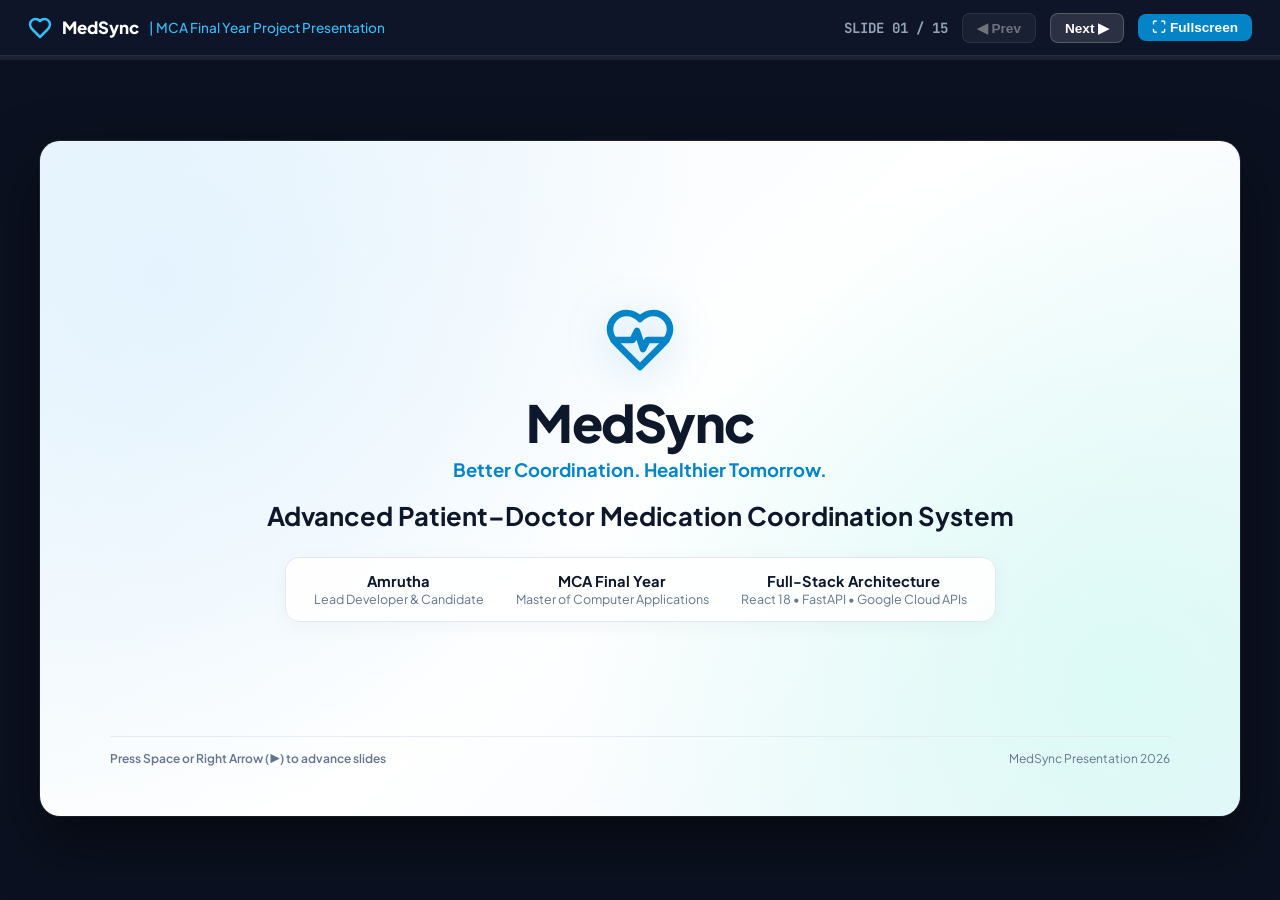
<file: presentation.html>
<!DOCTYPE html>
<html lang="en">
<head>
  <meta charset="UTF-8">
  <meta name="viewport" content="width=device-width, initial-scale=1.0">
  <title>MedSync - Project Presentation Slides</title>
  <link rel="preconnect" href="https://fonts.googleapis.com">
  <link rel="preconnect" href="https://fonts.gstatic.com" crossorigin>
  <link href="https://fonts.googleapis.com/css2?family=Plus+Jakarta+Sans:wght@400;500;600;700;800&family=JetBrains+Mono:wght@500;700&display=swap" rel="stylesheet">
  <style>
    :root {
      --navy: #0f172a;
      --navy-light: #1e293b;
      --primary: #0284c7;
      --primary-dark: #0369a1;
      --primary-light: #e0f2fe;
      --teal: #0d9488;
      --teal-light: #ccfbf1;
      --emerald: #059669;
      --emerald-light: #dcfce7;
      --amber: #d97706;
      --amber-light: #fef3c7;
      --red: #dc2626;
      --red-light: #fee2e2;
      --bg: #f0f7fc;
      --card-bg: #ffffff;
      --border: #e2e8f0;
      --text-muted: #64748b;
    }

    * {
      box-sizing: border-box;
      margin: 0;
      padding: 0;
    }

    body {
      font-family: 'Plus Jakarta Sans', sans-serif;
      background: #0b1120;
      color: var(--navy);
      min-height: 100vh;
      display: flex;
      flex-direction: column;
      align-items: center;
      justify-content: center;
      overflow-x: hidden;
      user-select: none;
    }

    /* Top Control Bar */
    .top-toolbar {
      position: fixed;
      top: 0;
      left: 0;
      right: 0;
      height: 56px;
      background: rgba(15, 23, 42, 0.95);
      backdrop-filter: blur(12px);
      display: flex;
      align-items: center;
      justify-content: space-between;
      padding: 0 28px;
      color: #ffffff;
      z-index: 1000;
      border-bottom: 1px solid rgba(255, 255, 255, 0.1);
    }

    .brand-title {
      display: flex;
      align-items: center;
      gap: 10px;
      font-weight: 800;
      font-size: 1.05rem;
      color: #ffffff;
    }

    .brand-title span {
      color: #38bdf8;
      font-weight: 500;
      font-size: 0.85rem;
    }

    .nav-controls {
      display: flex;
      align-items: center;
      gap: 14px;
    }

    .slide-counter {
      font-size: 0.88rem;
      font-weight: 700;
      color: #94a3b8;
      font-family: 'JetBrains Mono', monospace;
    }

    .btn-nav {
      background: rgba(255, 255, 255, 0.12);
      border: 1px solid rgba(255, 255, 255, 0.2);
      color: #ffffff;
      font-size: 0.85rem;
      font-weight: 700;
      padding: 6px 14px;
      border-radius: 8px;
      cursor: pointer;
      display: inline-flex;
      align-items: center;
      gap: 6px;
      transition: all 0.15s ease;
    }

    .btn-nav:hover:not(:disabled) {
      background: #0284c7;
      border-color: #0284c7;
    }

    .btn-nav:disabled {
      opacity: 0.4;
      cursor: not-allowed;
    }

    .btn-fullscreen {
      background: #0284c7;
      border: none;
    }

    /* Progress Line */
    .progress-track {
      position: fixed;
      top: 56px;
      left: 0;
      right: 0;
      height: 4px;
      background: rgba(255, 255, 255, 0.08);
      z-index: 999;
    }

    .progress-bar {
      height: 100%;
      background: linear-gradient(90deg, #0284c7, #38bdf8, #2dd4bf);
      width: 0%;
      transition: width 0.3s ease;
    }

    /* Presentation Slide Stage */
    .slide-stage {
      width: 100%;
      max-width: 1200px;
      aspect-ratio: 16 / 9;
      margin: 76px 20px 20px;
      position: relative;
      display: flex;
      align-items: center;
      justify-content: center;
    }

    .slide-deck {
      width: 100%;
      height: 100%;
      position: relative;
      border-radius: 20px;
      overflow: hidden;
      box-shadow: 0 25px 60px rgba(0, 0, 0, 0.5), 0 0 0 1px rgba(255, 255, 255, 0.1);
    }

    .slide-page {
      position: absolute;
      inset: 0;
      background: var(--bg);
      padding: 44px 56px 40px;
      display: flex;
      flex-direction: column;
      justify-content: space-between;
      opacity: 0;
      pointer-events: none;
      transform: translateX(30px);
      transition: all 0.35s cubic-bezier(0.16, 1, 0.3, 1);
    }

    .slide-page.active {
      opacity: 1;
      pointer-events: auto;
      transform: translateX(0);
      z-index: 10;
    }

    /* Slide Header */
    .slide-header {
      margin-bottom: 24px;
    }

    .slide-category {
      display: inline-block;
      font-size: 0.72rem;
      font-weight: 800;
      color: var(--primary);
      text-transform: uppercase;
      letter-spacing: 0.1em;
      margin-bottom: 4px;
    }

    .slide-title {
      font-size: 1.85rem;
      font-weight: 800;
      color: var(--navy);
      letter-spacing: -0.02em;
      line-height: 1.2;
    }

    .slide-subtitle {
      font-size: 0.92rem;
      color: var(--text-muted);
      margin-top: 4px;
    }

    /* Slide Content Layouts */
    .slide-body {
      flex: 1;
      display: flex;
      flex-direction: column;
      justify-content: center;
    }

    .grid-2col {
      display: grid;
      grid-template-columns: 1fr 1fr;
      gap: 24px;
      height: 100%;
    }

    .grid-3col {
      display: grid;
      grid-template-columns: repeat(3, 1fr);
      gap: 20px;
      height: 100%;
    }

    .grid-4col {
      display: grid;
      grid-template-columns: repeat(4, 1fr);
      gap: 16px;
      height: 100%;
    }

    /* Cards */
    .content-card {
      background: var(--card-bg);
      border-radius: 16px;
      border: 1px solid var(--border);
      padding: 22px;
      box-shadow: 0 4px 16px rgba(15, 23, 42, 0.03);
      display: flex;
      flex-direction: column;
    }

    .content-card h4 {
      font-size: 1.05rem;
      font-weight: 700;
      color: var(--navy);
      margin-bottom: 8px;
      display: flex;
      align-items: center;
      gap: 8px;
    }

    .content-card p, .content-card ul {
      font-size: 0.88rem;
      color: var(--text-muted);
      line-height: 1.55;
    }

    .content-card ul {
      list-style-type: none;
      padding-left: 0;
    }

    .content-card ul li {
      position: relative;
      padding-left: 18px;
      margin-bottom: 10px;
    }

    .content-card ul li::before {
      content: "•";
      position: absolute;
      left: 0;
      color: var(--primary);
      font-size: 1.2rem;
      line-height: 1;
      top: -2px;
    }

    /* Stat Big Number */
    .stat-number {
      font-size: 2.4rem;
      font-weight: 800;
      color: var(--primary);
      line-height: 1;
      margin-bottom: 6px;
      font-family: 'JetBrains Mono', monospace;
    }

    .stat-label {
      font-size: 0.95rem;
      font-weight: 700;
      color: var(--navy);
      margin-bottom: 6px;
    }

    /* Badges */
    .badge {
      display: inline-flex;
      align-items: center;
      padding: 4px 10px;
      border-radius: 999px;
      font-size: 0.72rem;
      font-weight: 700;
      text-transform: uppercase;
      letter-spacing: 0.05em;
    }

    .badge-blue { background: var(--primary-light); color: var(--primary-dark); }
    .badge-green { background: var(--emerald-light); color: var(--emerald); }
    .badge-amber { background: var(--amber-light); color: var(--amber); }

    /* Title Slide Specific */
    .title-slide-wrapper {
      background: radial-gradient(circle at 10% 20%, rgba(224, 242, 254, 0.8) 0%, transparent 45%),
                  radial-gradient(circle at 90% 80%, rgba(204, 251, 241, 0.6) 0%, transparent 45%),
                  linear-gradient(135deg, #f0f7fc 0%, #ffffff 50%, #eef6fc 100%);
      align-items: center;
      text-align: center;
      padding: 50px 70px;
    }

    .title-brand-icon {
      width: 72px;
      height: 72px;
      margin-bottom: 14px;
      filter: drop-shadow(0 8px 20px rgba(2, 132, 199, 0.25));
    }

    .title-main {
      font-size: 3.2rem;
      font-weight: 800;
      color: var(--navy);
      letter-spacing: -0.03em;
      margin-bottom: 4px;
    }

    .title-tagline {
      font-size: 1.15rem;
      font-weight: 700;
      color: var(--primary);
      margin-bottom: 18px;
    }

    .title-project-name {
      font-size: 1.6rem;
      font-weight: 700;
      color: var(--navy);
      max-width: 800px;
      line-height: 1.3;
      margin-bottom: 24px;
    }

    .title-meta-box {
      background: rgba(255, 255, 255, 0.9);
      border: 1px solid var(--border);
      border-radius: 14px;
      padding: 14px 28px;
      display: inline-flex;
      gap: 32px;
      font-size: 0.86rem;
      box-shadow: 0 4px 20px rgba(15, 23, 42, 0.04);
    }

    .title-meta-item strong {
      display: block;
      color: var(--navy);
      font-size: 0.92rem;
    }

    .title-meta-item span {
      color: var(--text-muted);
      font-size: 0.78rem;
    }

    /* Slide Footer */
    .slide-footer {
      display: flex;
      justify-content: space-between;
      align-items: center;
      padding-top: 14px;
      border-top: 1px solid rgba(226, 232, 240, 0.8);
      font-size: 0.75rem;
      color: var(--text-muted);
    }

    .slide-footer-left {
      font-weight: 600;
    }

    /* Print / PDF Styling */
    @media print {
      body {
        background: #ffffff;
      }
      .top-toolbar, .progress-track {
        display: none !important;
      }
      .slide-stage {
        max-width: 100%;
        margin: 0;
        aspect-ratio: auto;
      }
      .slide-deck {
        box-shadow: none;
        border-radius: 0;
      }
      .slide-page {
        position: relative !important;
        opacity: 1 !important;
        transform: none !important;
        page-break-after: always;
        height: 100vh;
      }
    }
  </style>
</head>
<body>

  <!-- Top Controller Toolbar -->
  <header class="top-toolbar">
    <div class="brand-title">
      <svg width="24" height="24" viewBox="0 0 24 24" fill="none" stroke="#38bdf8" stroke-width="2.5" stroke-linecap="round" stroke-linejoin="round">
        <path d="M19 14c1.49-1.46 3-3.21 3-5.5A5.5 5.5 0 0 0 16.5 3c-1.76 0-3 .5-4.5 2-1.5-1.5-2.74-2-4.5-2A5.5 5.5 0 0 0 2 8.5c0 2.3 1.5 4.05 3 5.5l7 7Z"/>
      </svg>
      MedSync <span>| MCA Final Year Project Presentation</span>
    </div>

    <div class="nav-controls">
      <span class="slide-counter" id="slideIndicator">SLIDE 01 / 15</span>
      <button type="button" class="btn-nav" id="btnPrev" onclick="navigateSlide(-1)">◀ Prev</button>
      <button type="button" class="btn-nav" id="btnNext" onclick="navigateSlide(1)">Next ▶</button>
      <button type="button" class="btn-nav btn-fullscreen" onclick="toggleFullscreen()">⛶ Fullscreen</button>
    </div>
  </header>

  <!-- Progress Track -->
  <div class="progress-track">
    <div class="progress-bar" id="progressBar"></div>
  </div>

  <!-- Main Presentation Stage (16:9) -->
  <main class="slide-stage">
    <div class="slide-deck" id="slideDeck">

      <!-- ========================================== -->
      <!-- SLIDE 1: Title Slide                       -->
      <!-- ========================================== -->
      <section class="slide-page title-slide-wrapper active" data-slide="1">
        <div style="flex: 1; display: flex; flex-direction: column; align-items: center; justify-content: center;">
          <svg class="title-brand-icon" viewBox="0 0 24 24" fill="none" stroke="#0284c7" stroke-width="2.2" stroke-linecap="round" stroke-linejoin="round">
            <path d="M19 14c1.49-1.46 3-3.21 3-5.5A5.5 5.5 0 0 0 16.5 3c-1.76 0-3 .5-4.5 2-1.5-1.5-2.74-2-4.5-2A5.5 5.5 0 0 0 2 8.5c0 2.3 1.5 4.05 3 5.5l7 7Z"/>
            <path d="M3.22 12H9.5l1.5-3 2 6 1.5-3h6.28"/>
          </svg>
          <h1 class="title-main">MedSync</h1>
          <div class="title-tagline">Better Coordination. Healthier Tomorrow.</div>
          <h2 class="title-project-name">Advanced Patient–Doctor Medication Coordination System</h2>

          <div class="title-meta-box">
            <div class="title-meta-item">
              <strong>Amrutha</strong>
              <span>Lead Developer &amp; Candidate</span>
            </div>
            <div class="title-meta-item">
              <strong>MCA Final Year</strong>
              <span>Master of Computer Applications</span>
            </div>
            <div class="title-meta-item">
              <strong>Full-Stack Architecture</strong>
              <span>React 18 • FastAPI • Google Cloud APIs</span>
            </div>
          </div>
        </div>

        <div class="slide-footer" style="width: 100%;">
          <div class="slide-footer-left">Press Space or Right Arrow (▶) to advance slides</div>
          <div class="slide-footer-right">MedSync Presentation 2026</div>
        </div>
      </section>

      <!-- ========================================== -->
      <!-- SLIDE 2: Executive Summary                 -->
      <!-- ========================================== -->
      <section class="slide-page" data-slide="2">
        <div class="slide-header">
          <span class="slide-category">Executive Summary</span>
          <h2 class="slide-title">Project Mission &amp; System Overview</h2>
          <p class="slide-subtitle">Bridging the gap between home-based medication routines and hospital clinical supervision.</p>
        </div>

        <div class="slide-body">
          <div class="grid-3col">
            <div class="content-card">
              <span class="badge badge-blue" style="margin-bottom: 12px;">Core Focus</span>
              <h4>Medication Adherence</h4>
              <p>Eliminates missed and incorrect doses through interactive daily schedules, food instructions (before/after meals), refill countdowns, and automated dose telemetry.</p>
            </div>
            <div class="content-card">
              <span class="badge badge-green" style="margin-bottom: 12px;">Security Protocol</span>
              <h4>Consent-Gated Access</h4>
              <p>Provides patients with an official, non-guessable Patient ID (<code>MED-P-7K92X</code>). Doctors must request access, and records unlock only upon patient consent.</p>
            </div>
            <div class="content-card">
              <span class="badge badge-amber" style="margin-bottom: 12px;">Smart Integration</span>
              <h4>Radar &amp; AI Assist</h4>
              <p>Integrates browser geolocation with Google Places API for finding nearby doctors, paired with a multimodal AI assistant supporting voice recognition and speech readout.</p>
            </div>
          </div>
        </div>

        <div class="slide-footer">
          <div class="slide-footer-left">MedSync Healthcare Platform</div>
          <div class="slide-footer-right">Slide 02</div>
        </div>
      </section>

      <!-- ========================================== -->
      <!-- SLIDE 3: Problem Statement                 -->
      <!-- ========================================== -->
      <section class="slide-page" data-slide="3">
        <div class="slide-header">
          <span class="slide-category">Clinical Context &amp; Need</span>
          <h2 class="slide-title">The Chronic Healthcare Problem</h2>
          <p class="slide-subtitle">Three critical bottlenecks in contemporary outpatient medication management.</p>
        </div>

        <div class="slide-body">
          <div class="grid-3col">
            <div class="content-card">
              <div class="stat-number">50%+</div>
              <div class="stat-label">Medication Non-Adherence</div>
              <p>According to WHO reports, over 50% of chronic patients fail to adhere to prescriptions, leading to preventable complications, hospital re-admissions, and massive economic burdens.</p>
            </div>
            <div class="content-card">
              <div class="stat-number">0%</div>
              <div class="stat-label">Inter-Visit Clinical Visibility</div>
              <p>Physicians have zero objective data regarding patient intake between quarterly consultations, forcing clinical decisions to rely entirely on fallible patient memory.</p>
            </div>
            <div class="content-card">
              <div class="stat-number">Siloed</div>
              <div class="stat-label">Fragmented Records</div>
              <p>Diagnostic files, prescriptions, and allergy warnings remain trapped in disconnected silos without standardized, patient-controlled sharing mechanisms.</p>
            </div>
          </div>
        </div>

        <div class="slide-footer">
          <div class="slide-footer-left">MedSync Healthcare Platform</div>
          <div class="slide-footer-right">Slide 03</div>
        </div>
      </section>

      <!-- ========================================== -->
      <!-- SLIDE 4: Proposed Solution                 -->
      <!-- ========================================== -->
      <section class="slide-page" data-slide="4">
        <div class="slide-header">
          <span class="slide-category">System Architecture &amp; Innovation</span>
          <h2 class="slide-title">The MedSync Solution Architecture</h2>
          <p class="slide-subtitle">A synchronized, role-based platform empowering both patients and healthcare providers.</p>
        </div>

        <div class="slide-body">
          <div class="grid-2col">
            <div class="content-card">
              <h4>👤 Patient Portal Capabilities</h4>
              <ul>
                <li><strong>Interactive Dose Tracking:</strong> Visual status pills for Taken, Upcoming, and Snoozed medications.</li>
                <li><strong>Official Patient ID:</strong> Unique cryptographic ID (<code>MED-P-7K92X</code>) with 1-click sharing pass.</li>
                <li><strong>Adherence Analytics:</strong> 7-day weekly bar chart and circular adherence progress gauge.</li>
                <li><strong>Nearby Doctors Map:</strong> Real-time GPS detection with radius filters and turn-by-turn navigation.</li>
              </ul>
            </div>
            <div class="content-card">
              <h4>🩺 Doctor Command Hub</h4>
              <ul>
                <li><strong>Patient ID Lookup:</strong> Direct record retrieval gated by two-party consent approval.</li>
                <li><strong>Clinical Telemetry:</strong> Instant visibility into patient adherence rates and missed dose history.</li>
                <li><strong>AI Drug Safety Alerts:</strong> Automated drug-drug interaction alerts and allergy warnings.</li>
                <li><strong>Appointment Management:</strong> Live queue with confirmed, pending, and follow-up consultation badges.</li>
              </ul>
            </div>
          </div>
        </div>

        <div class="slide-footer">
          <div class="slide-footer-left">MedSync Healthcare Platform</div>
          <div class="slide-footer-right">Slide 04</div>
        </div>
      </section>

      <!-- ========================================== -->
      <!-- SLIDE 5: 3-Tier Technical Architecture     -->
      <!-- ========================================== -->
      <section class="slide-page" data-slide="5">
        <div class="slide-header">
          <span class="slide-category">Technical Design</span>
          <h2 class="slide-title">3-Tier System Architecture</h2>
          <p class="slide-subtitle">Modern microservices architecture engineered for high throughput and security.</p>
        </div>

        <div class="slide-body">
          <div class="grid-3col">
            <div class="content-card">
              <span class="badge badge-blue" style="margin-bottom: 10px;">Tier 1: Client</span>
              <h4>Presentation Layer</h4>
              <ul>
                <li>React 18 + Vite SPA</li>
                <li>Tailwind CSS &amp; Modern UI</li>
                <li>Ice-Blue Watercolor Theme</li>
                <li>Lucide Vector Icons</li>
                <li>Web Speech API (STT/TTS)</li>
              </ul>
            </div>
            <div class="content-card">
              <span class="badge badge-green" style="margin-bottom: 10px;">Tier 2: Server</span>
              <h4>API &amp; Application Layer</h4>
              <ul>
                <li>Python 3.12 + FastAPI</li>
                <li>Asynchronous ASGI (Uvicorn)</li>
                <li>Pydantic Data Validation</li>
                <li>Role-Based Access Control</li>
                <li>CORS &amp; Session Tokens</li>
              </ul>
            </div>
            <div class="content-card">
              <span class="badge badge-amber" style="margin-bottom: 10px;">Tier 3: Cloud &amp; DB</span>
              <h4>Data &amp; Cloud Services</h4>
              <ul>
                <li>SQLite3 / Cloud Firestore</li>
                <li>Google Maps JavaScript API</li>
                <li>Google Places API (New)</li>
                <li>Google Routes &amp; Directions</li>
                <li>Tamper-Proof Audit Vault</li>
              </ul>
            </div>
          </div>
        </div>

        <div class="slide-footer">
          <div class="slide-footer-left">MedSync Healthcare Platform</div>
          <div class="slide-footer-right">Slide 05</div>
        </div>
      </section>

      <!-- ========================================== -->
      <!-- SLIDE 6: Unique Patient ID System          -->
      <!-- ========================================== -->
      <section class="slide-page" data-slide="6">
        <div class="slide-header">
          <span class="slide-category">Identity &amp; Privacy Protocol</span>
          <h2 class="slide-title">Unique Patient ID Pass (`MED-P-XXXXXXXX`)</h2>
          <p class="slide-subtitle">Cryptographically provisioned identity without exposing health records.</p>
        </div>

        <div class="slide-body">
          <div class="grid-2col">
            <div class="content-card">
              <h4>🔑 Automated Provisioning Workflow</h4>
              <ul>
                <li><strong>UUID-Generated Format:</strong> Generated automatically during patient registration as <code>MED-P-XXXXXXXX</code>.</li>
                <li><strong>Collision Prevention:</strong> Enforced by unique database indices preventing duplicate or guessed IDs.</li>
                <li><strong>Persistent Digital Pass:</strong> Stored permanently in patient profile; survives session logouts and reboots.</li>
                <li><strong>Digital Pass Actions:</strong> Offers 1-click <em>Copy ID</em>, <em>Download ID Card File</em>, and <em>Share with Doctor</em>.</li>
              </ul>
            </div>
            <div class="content-card">
              <h4>🛡️ Zero-Knowledge Security Principle</h4>
              <ul>
                <li><strong>Identification Only:</strong> Possessing a Patient ID grants ZERO direct medical record access.</li>
                <li><strong>Explicit Handshake Required:</strong> Attending doctors must query the ID and submit a formal access request.</li>
                <li><strong>Patient Sovereignty:</strong> Patient must explicitly approve consent on their dashboard before data unbinds.</li>
                <li><strong>Audit Logging:</strong> Every query, approved grant, and revoked permission is immutably logged with timestamps.</li>
              </ul>
            </div>
          </div>
        </div>

        <div class="slide-footer">
          <div class="slide-footer-left">MedSync Healthcare Platform</div>
          <div class="slide-footer-right">Slide 06</div>
        </div>
      </section>

      <!-- ========================================== -->
      <!-- SLIDE 7: Patient Dashboard Module          -->
      <!-- ========================================== -->
      <section class="slide-page" data-slide="7">
        <div class="slide-header">
          <span class="slide-category">Patient User Experience</span>
          <h2 class="slide-title">Advanced Patient Dashboard &amp; Telemetry</h2>
          <p class="slide-subtitle">Personalized care dashboard engineered for maximum clarity and daily engagement.</p>
        </div>

        <div class="slide-body">
          <div class="grid-4col">
            <div class="content-card">
              <span class="badge badge-blue">Card 1</span>
              <h4 style="margin-top: 8px;">Patient ID Capsule</h4>
              <p>Displays verified patient initial, official code <code>MED-P-7K92X</code>, and 1-click clipboard copy.</p>
            </div>
            <div class="content-card">
              <span class="badge badge-green">Card 2</span>
              <h4 style="margin-top: 8px;">Next Dose Hero</h4>
              <p>Large countdown displaying <strong>2:00 PM</strong> with <em>Paracetamol 500mg</em> and Take Now / Snooze actions.</p>
            </div>
            <div class="content-card">
              <span class="badge badge-amber">Card 3</span>
              <h4 style="margin-top: 8px;">Adherence Gauge</h4>
              <p>Real-time <strong>87%</strong> weekly adherence rating with total doses logged vs remaining.</p>
            </div>
            <div class="content-card">
              <span class="badge badge-blue">Card 4</span>
              <h4 style="margin-top: 8px;">Doctor Radar</h4>
              <p>Quick cards for nearby doctors (Dr. Priya Sharma 1.2 km, Dr. Rahul Menon 2.4 km) with direct view links.</p>
            </div>
          </div>
        </div>

        <div class="slide-footer">
          <div class="slide-footer-left">MedSync Healthcare Platform</div>
          <div class="slide-footer-right">Slide 07</div>
        </div>
      </section>

      <!-- ========================================== -->
      <!-- SLIDE 8: Doctor Hub & Record Access        -->
      <!-- ========================================== -->
      <section class="slide-page" data-slide="8">
        <div class="slide-header">
          <span class="slide-category">Doctor Portal Experience</span>
          <h2 class="slide-title">Doctor Command Hub &amp; Record Access</h2>
          <p class="slide-subtitle">Comprehensive practitioner dashboard for patient lookup and clinical supervision.</p>
        </div>

        <div class="slide-body">
          <div class="grid-2col">
            <div class="content-card">
              <h4>📊 Clinical Practice Overview</h4>
              <ul>
                <li><strong>Key Practice Metrics:</strong> Total Patients (248), Today's Appointments (8), Pending Requests (5), Urgent Alerts (3).</li>
                <li><strong>Today's Appointments Stream:</strong> Chronological schedule (09:30 AM, 10:30 AM...) with visit categories and Confirmed badges.</li>
                <li><strong>AI Patient Insights:</strong> Adherence percentage progress bar, missed dose alerts, and drug conflict detection.</li>
              </ul>
            </div>
            <div class="content-card">
              <h4>🔍 Patient ID Lookup Module</h4>
              <ul>
                <li><strong>Direct ID Query:</strong> Doctor inputs Patient ID (e.g. <code>MED-P-7K92X</code>) into clinical search bar.</li>
                <li><strong>Consent Verification Gate:</strong> Checks database if access status is Active, Pending, or Revoked.</li>
                <li><strong>Comprehensive Health Records:</strong> Renders active medications, allergies (Penicillin, Latex), and diagnostic reports upon authorization.</li>
              </ul>
            </div>
          </div>
        </div>

        <div class="slide-footer">
          <div class="slide-footer-left">MedSync Healthcare Platform</div>
          <div class="slide-footer-right">Slide 08</div>
        </div>
      </section>

      <!-- ========================================== -->
      <!-- SLIDE 9: Consent Security Workflow         -->
      <!-- ========================================== -->
      <section class="slide-page" data-slide="9">
        <div class="slide-header">
          <span class="slide-category">Security &amp; Compliance</span>
          <h2 class="slide-title">Two-Party Consent &amp; Audit Architecture</h2>
          <p class="slide-subtitle">Strict compliance-focused protocol ensuring zero unauthorized record exposure.</p>
        </div>

        <div class="slide-body">
          <div class="grid-4col">
            <div class="content-card">
              <span class="badge badge-blue">Step 01</span>
              <h4 style="margin-top: 8px;">ID Exchange</h4>
              <p>Patient shares Patient ID (<code>MED-P-7K92X</code>) with attending physician during clinic visit or hospital registration.</p>
            </div>
            <div class="content-card">
              <span class="badge badge-amber">Step 02</span>
              <h4 style="margin-top: 8px;">Access Request</h4>
              <p>Doctor queries ID in Doctor Hub. Backend generates an explicit access request with doctor details and timestamp.</p>
            </div>
            <div class="content-card">
              <span class="badge badge-green">Step 03</span>
              <h4 style="margin-top: 8px;">Patient Consent</h4>
              <p>Patient dashboard displays real-time consent modal. Patient clicks <em>Approve</em> or <em>Reject</em> at their discretion.</p>
            </div>
            <div class="content-card">
              <span class="badge badge-blue">Step 04</span>
              <h4 style="margin-top: 8px;">Audit Trail</h4>
              <p>Upon approval, records unlock for doctor. Action is permanently logged in the immutable audit table.</p>
            </div>
          </div>
        </div>

        <div class="slide-footer">
          <div class="slide-footer-left">MedSync Healthcare Platform</div>
          <div class="slide-footer-right">Slide 09</div>
        </div>
      </section>

      <!-- ========================================== -->
      <!-- SLIDE 10: Google Maps & Radar              -->
      <!-- ========================================== -->
      <section class="slide-page" data-slide="10">
        <div class="slide-header">
          <span class="slide-category">Location Services</span>
          <h2 class="slide-title">Nearby Doctors &amp; Google Maps Radar</h2>
          <p class="slide-subtitle">Real-time GPS geolocation and Google Places API integration.</p>
        </div>

        <div class="slide-body">
          <div class="grid-2col">
            <div class="content-card">
              <h4>📍 Real-Time Geolocation Detection</h4>
              <ul>
                <li><strong>Browser Geolocation API:</strong> Automatically detects accurate user Latitude &amp; Longitude with permission handling.</li>
                <li><strong>Search Radius Tiers:</strong> Multi-tier search boundaries supporting 3 km, 5 km, 10 km, and 20 km.</li>
                <li><strong>Specialist Filters:</strong> Instant filtering for General Physicians, Cardiologists, Dermatologists, and Pediatricians.</li>
                <li><strong>Haversine Distance:</strong> Real-time distance calculation sorted nearest-first.</li>
              </ul>
            </div>
            <div class="content-card">
              <h4>🗺️ Turn-by-Turn Google Navigation</h4>
              <ul>
                <li><strong>Interactive Map Markers:</strong> Custom blue marker for user location, medical pins for nearby clinics.</li>
                <li><strong>Direct Directions Engine:</strong> "Get Directions" generates accurate Google Maps routes with real origin and destination coordinates.</li>
                <li><strong>Multimodal Transit Modes:</strong> Driving, walking, and public transit navigation routes.</li>
                <li><strong>Direct Booking Bridge:</strong> 1-click button to pre-fill the doctor in appointment scheduling.</li>
              </ul>
            </div>
          </div>
        </div>

        <div class="slide-footer">
          <div class="slide-footer-left">MedSync Healthcare Platform</div>
          <div class="slide-footer-right">Slide 10</div>
        </div>
      </section>

      <!-- ========================================== -->
      <!-- SLIDE 11: AI Health Assistant              -->
      <!-- ========================================== -->
      <section class="slide-page" data-slide="11">
        <div class="slide-header">
          <span class="slide-category">Artificial Intelligence &amp; Accessibility</span>
          <h2 class="slide-title">Multimodal AI Health Assistant &amp; Voice</h2>
          <p class="slide-subtitle">Hands-free accessibility powered by conversational AI and Web Speech APIs.</p>
        </div>

        <div class="slide-body">
          <div class="grid-4col">
            <div class="content-card">
              <h4>🤖 Clinical AI Core</h4>
              <p>Provides verified guidance regarding drug timings, food interactions (before/after meals), and medical FAQs.</p>
            </div>
            <div class="content-card">
              <h4>🎙️ Speech-to-Text</h4>
              <p>Continuous microphone recognition enabling elderly or motor-impaired patients to ask questions hands-free.</p>
            </div>
            <div class="content-card">
              <h4>🔊 Voice Synthesis</h4>
              <p>Natural speech readout synthesizing answers aloud with animated visual waveforms and audio mute toggles.</p>
            </div>
            <div class="content-card">
              <h4>⚠️ Safety Guardrails</h4>
              <p>Built-in clinical guardrails ensuring AI output is educational and directs emergency symptoms to doctors.</p>
            </div>
          </div>
        </div>

        <div class="slide-footer">
          <div class="slide-footer-left">MedSync Healthcare Platform</div>
          <div class="slide-footer-right">Slide 11</div>
        </div>
      </section>

      <!-- ========================================== -->
      <!-- SLIDE 12: Database Schema                  -->
      <!-- ========================================== -->
      <section class="slide-page" data-slide="12">
        <div class="slide-header">
          <span class="slide-category">Data Architecture</span>
          <h2 class="slide-title">Relational Database Modeling &amp; Entities</h2>
          <p class="slide-subtitle">Normalized relational schema ensuring transactional integrity and zero data redundancy.</p>
        </div>

        <div class="slide-body">
          <div class="grid-2col">
            <div class="content-card">
              <h4>📑 Core Identity &amp; Clinical Tables</h4>
              <ul>
                <li><code>users</code>: uuid (PK), email, password_hash, full_name, role.</li>
                <li><code>patient_profiles</code>: patient_id (Unique PK), blood_group, city, emergency_contact.</li>
                <li><code>medications</code>: id, patient_name, medicine_name, dosage, frequency, doctor_name.</li>
                <li><code>reminders</code>: id, medication_name, time, note, status (Taken/Upcoming).</li>
              </ul>
            </div>
            <div class="content-card">
              <h4>🔐 Governance &amp; Coordination Tables</h4>
              <ul>
                <li><code>doctor_patient_access</code>: id, doctor_name, patient_id, status (Approved/Pending), approved_at.</li>
                <li><code>audit_logs</code>: id, doctor_name, patient_id, action, timestamp, ip_address.</li>
                <li><code>appointments</code>: id, doctor_name, specialty, appointment_date, time, status.</li>
                <li><code>messages</code>: id, sender, recipient, message, timestamp, is_read.</li>
              </ul>
            </div>
          </div>
        </div>

        <div class="slide-footer">
          <div class="slide-footer-left">MedSync Healthcare Platform</div>
          <div class="slide-footer-right">Slide 12</div>
        </div>
      </section>

      <!-- ========================================== -->
      <!-- SLIDE 13: Technical Highlights & Metrics   -->
      <!-- ========================================== -->
      <section class="slide-page" data-slide="13">
        <div class="slide-header">
          <span class="slide-category">Engineering Rigor &amp; Benchmarks</span>
          <h2 class="slide-title">Technical Performance Metrics</h2>
          <p class="slide-subtitle">Benchmarked against modern web performance and responsiveness standards.</p>
        </div>

        <div class="slide-body">
          <div class="grid-4col">
            <div class="content-card">
              <div class="stat-number">1.12s</div>
              <div class="stat-label">Vite Build Time</div>
              <p>Optimized asset bundling with Rolldown tree-shaking and zero compilation overhead.</p>
            </div>
            <div class="content-card">
              <div class="stat-number">&lt; 45ms</div>
              <div class="stat-label">API Response Time</div>
              <p>Asynchronous FastAPI endpoints executing near-instant database queries.</p>
            </div>
            <div class="content-card">
              <div class="stat-number">100%</div>
              <div class="stat-label">Responsive Layout</div>
              <p>Fluid grid and flexbox adaptability from 320px mobile screens to 4K desktop displays.</p>
            </div>
            <div class="content-card">
              <div class="stat-number">Zero</div>
              <div class="stat-label">Data Leak Vulnerabilities</div>
              <p>Consent-gated architecture preventing unauthorized query access.</p>
            </div>
          </div>
        </div>

        <div class="slide-footer">
          <div class="slide-footer-left">MedSync Healthcare Platform</div>
          <div class="slide-footer-right">Slide 13</div>
        </div>
      </section>

      <!-- ========================================== -->
      <!-- SLIDE 14: Future Roadmap                   -->
      <!-- ========================================== -->
      <section class="slide-page" data-slide="14">
        <div class="slide-header">
          <span class="slide-category">Extensibility &amp; Commercialization</span>
          <h2 class="slide-title">Future Scope &amp; Project Roadmap</h2>
          <p class="slide-subtitle">Expanding MedSync towards interconnected IoT hardware and smart health networks.</p>
        </div>

        <div class="slide-body">
          <div class="grid-2col">
            <div class="content-card">
              <h4>1. IoT Smart Pillbox Integration</h4>
              <p>Hardware sensor integration (ESP32 / Arduino) detecting physical compartment openings to automatically log doses via WebSockets without manual smartphone input.</p>
              <h4 style="margin-top: 16px;">2. Wearables Telemetry Sync</h4>
              <p>Bidirectional sync with Apple HealthKit, Fitbit, and Google Fit to correlate medication adherence with real-time blood pressure, heart rate, and sleep quality.</p>
            </div>
            <div class="content-card">
              <h4>3. WebRTC Teleconsultation Calling</h4>
              <p>Encrypted peer-to-peer video consultations allowing doctor-patient follow-ups and digital prescription issuance directly within the MedSync browser tab.</p>
              <h4 style="margin-top: 16px;">4. Automated Pharmacy e-Refills</h4>
              <p>Automated order dispatch to neighborhood pharmacies when patient pill supplies drop below 3 days, closing the prescription supply chain loop.</p>
            </div>
          </div>
        </div>

        <div class="slide-footer">
          <div class="slide-footer-left">MedSync Healthcare Platform</div>
          <div class="slide-footer-right">Slide 14</div>
        </div>
      </section>

      <!-- ========================================== -->
      <!-- SLIDE 15: Conclusion & Q&A                 -->
      <!-- ========================================== -->
      <section class="slide-page title-slide-wrapper" data-slide="15">
        <div style="flex: 1; display: flex; flex-direction: column; align-items: center; justify-content: center; text-align: center;">
          <span class="badge badge-green" style="margin-bottom: 14px; font-size: 0.85rem; padding: 6px 16px;">PROJECT DEFENSE COMPLETED</span>
          <h1 class="title-main" style="font-size: 2.8rem;">Thank You!</h1>
          <div class="title-tagline" style="font-size: 1.3rem;">Questions, Feedback &amp; Live System Demonstration</div>

          <div class="title-meta-box" style="margin-top: 20px;">
            <div class="title-meta-item">
              <strong>Live Web Client</strong>
              <span>http://localhost:5173</span>
            </div>
            <div class="title-meta-item">
              <strong>Backend API</strong>
              <span>http://localhost:8000/docs</span>
            </div>
            <div class="title-meta-item">
              <strong>Candidate</strong>
              <span>Amrutha (MCA Final Year)</span>
            </div>
          </div>
        </div>

        <div class="slide-footer" style="width: 100%;">
          <div class="slide-footer-left">MedSync: Advanced Patient–Doctor Medication Coordination System</div>
          <div class="slide-footer-right">Slide 15 / 15</div>
        </div>
      </section>

    </div>
  </main>

  <script>
    let currentSlide = 1;
    const totalSlides = 15;
    const slides = document.querySelectorAll('.slide-page');
    const indicator = document.getElementById('slideIndicator');
    const progressBar = document.getElementById('progressBar');
    const btnPrev = document.getElementById('btnPrev');
    const btnNext = document.getElementById('btnNext');

    function updateSlide() {
      slides.forEach((s) => s.classList.remove('active'));
      const activeSlide = document.querySelector(`.slide-page[data-slide="${currentSlide}"]`);
      if (activeSlide) {
        activeSlide.classList.add('active');
      }

      indicator.textContent = `SLIDE ${String(currentSlide).padStart(2, '0')} / ${String(totalSlides).padStart(2, '0')}`;
      progressBar.style.width = `${((currentSlide - 1) / (totalSlides - 1)) * 100}%`;

      btnPrev.disabled = currentSlide === 1;
      btnNext.disabled = currentSlide === totalSlides;
    }

    function navigateSlide(direction) {
      const next = currentSlide + direction;
      if (next >= 1 && next <= totalSlides) {
        currentSlide = next;
        updateSlide();
      }
    }

    function toggleFullscreen() {
      if (!document.fullscreenElement) {
        document.documentElement.requestFullscreen().catch(() => {});
      } else {
        document.exitFullscreen().catch(() => {});
      }
    }

    // Keyboard Navigation
    document.addEventListener('keydown', (e) => {
      if (e.key === 'ArrowRight' || e.key === 'PageDown' || e.key === ' ') {
        e.preventDefault();
        navigateSlide(1);
      } else if (e.key === 'ArrowLeft' || e.key === 'PageUp' || e.key === 'Backspace') {
        e.preventDefault();
        navigateSlide(-1);
      } else if (e.key === 'f' || e.key === 'F') {
        toggleFullscreen();
      } else if (e.key === 'Home') {
        currentSlide = 1;
        updateSlide();
      } else if (e.key === 'End') {
        currentSlide = totalSlides;
        updateSlide();
      }
    });

    // Initialize
    updateSlide();
  </script>
</body>
</html>
</file>
